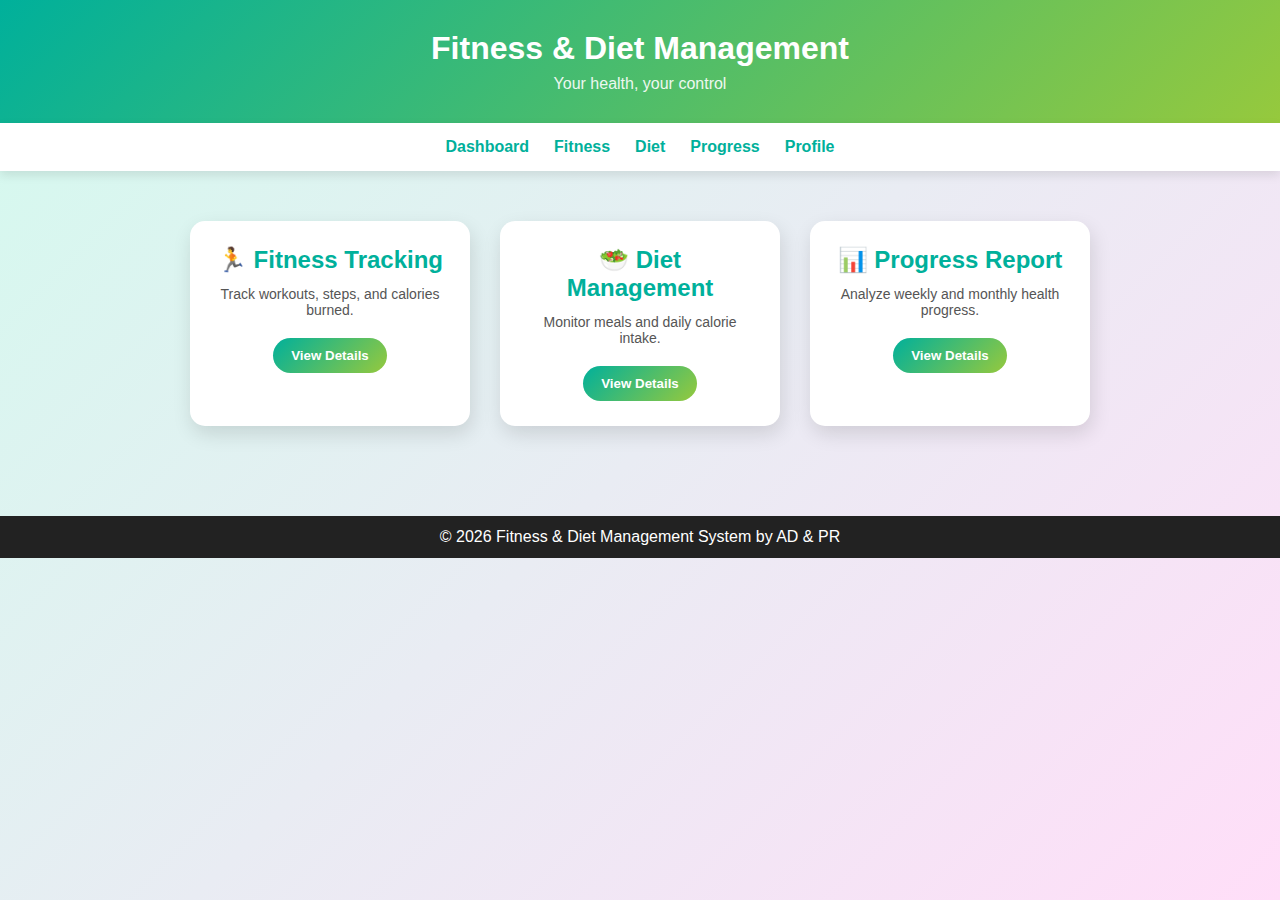
<file: index.html>
<!DOCTYPE html>
<html lang="en">
<head>
    <meta charset="UTF-8">
    <title>Fitness & Diet Management</title>
    <link rel="stylesheet" href="css/style.css">
</head>
<body>

    <header class="header">
        <h1>Fitness & Diet Management</h1>
        <p>Your health, your control</p>
    </header>

<nav class="navbar">
    <a href="index.html">Dashboard</a>
    <a href="fitness.html">Fitness</a>
    <a href="diet.html">Diet</a>
    <a href="progress.html">Progress</a>
    <a href="profile.html">Profile</a>
</nav>


    <main class="container">
        <div class="card">
            <h2>🏃 Fitness Tracking</h2>
            <p>Track workouts, steps, and calories burned.</p>
            <button>View Details</button>
        </div>

        <div class="card">
            <h2>🥗 Diet Management</h2>
            <p>Monitor meals and daily calorie intake.</p>
            <button>View Details</button>
        </div>

        <div class="card">
            <h2>📊 Progress Report</h2>
            <p>Analyze weekly and monthly health progress.</p>
            <button>View Details</button>
        </div>
    </main>

    <footer class="footer">
        <p>© 2026 Fitness & Diet Management System by AD & PR</p>
    </footer>

</body>
</html>
</file>
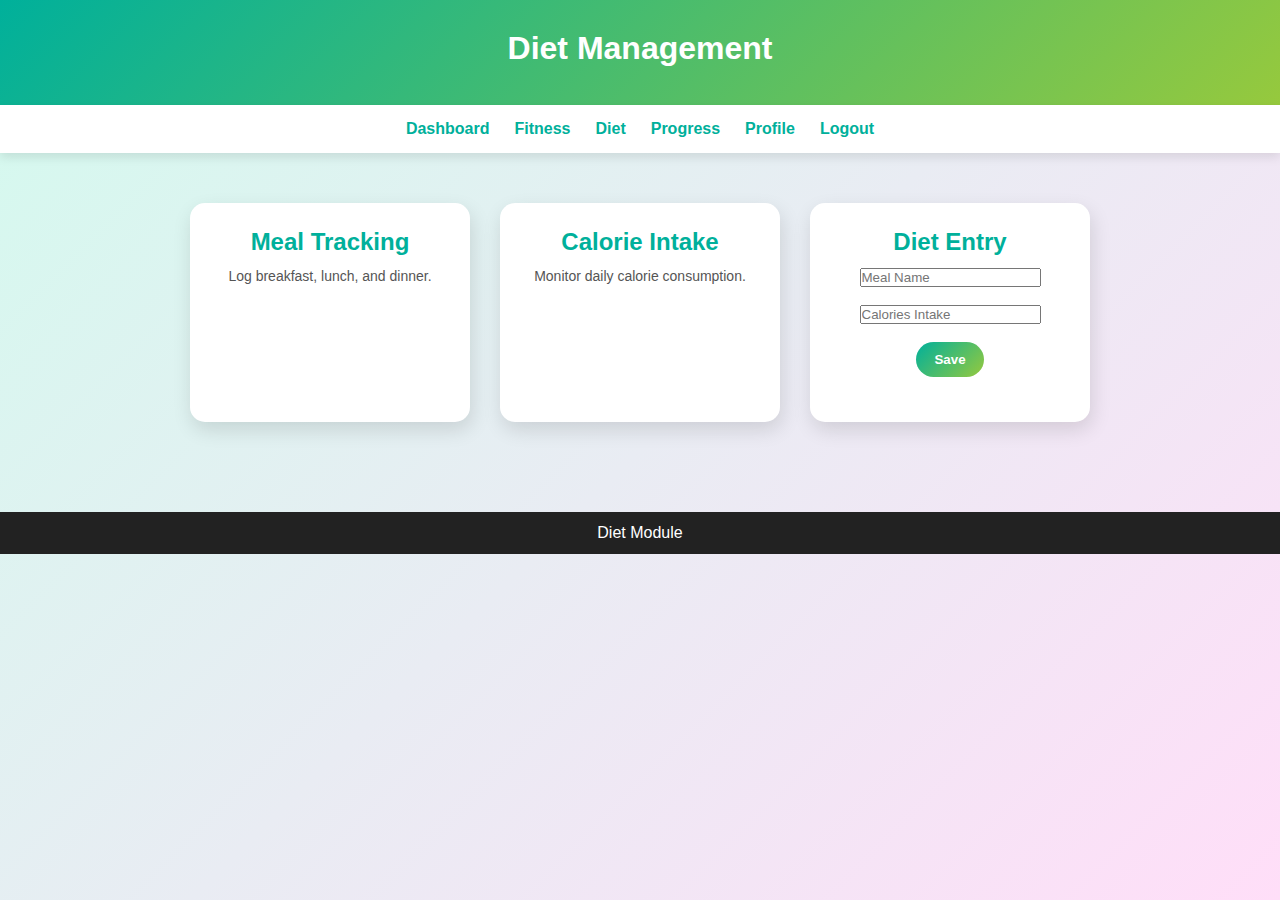
<file: diet.html>
<!DOCTYPE html>
<html lang="en">
<head>
    <meta charset="UTF-8">
    <title>Diet Management</title>
    <link rel="stylesheet" href="css/style.css">
</head>
<body>

<header class="header">
    <h1>Diet Management</h1>
</header>

<nav class="navbar">
    <a href="index.html">Dashboard</a>
    <a href="fitness.html">Fitness</a>
    <a href="diet.html">Diet</a>
    <a href="progress.html">Progress</a>
    <a href="profile.html">Profile</a>
    <a href="#" onclick="logout()">Logout</a>

</nav>


<main class="container">
    <div class="card">
        <h2>Meal Tracking</h2>
        <p>Log breakfast, lunch, and dinner.</p>
    </div>

    <div class="card">
        <h2>Calorie Intake</h2>
        <p>Monitor daily calorie consumption.</p>
    </div>
    <div class="card">
    <h2>Diet Entry</h2>
    <input type="text" id="meal" placeholder="Meal Name"><br><br>
    <input type="number" id="caloriesIntake" placeholder="Calories Intake"><br><br>
    <button onclick="saveDiet()">Save</button>
    <p id="dietMsg"></p>
</div>

</main>

<footer class="footer">
    <p>Diet Module</p>
</footer>

</body>
</html>
</file>
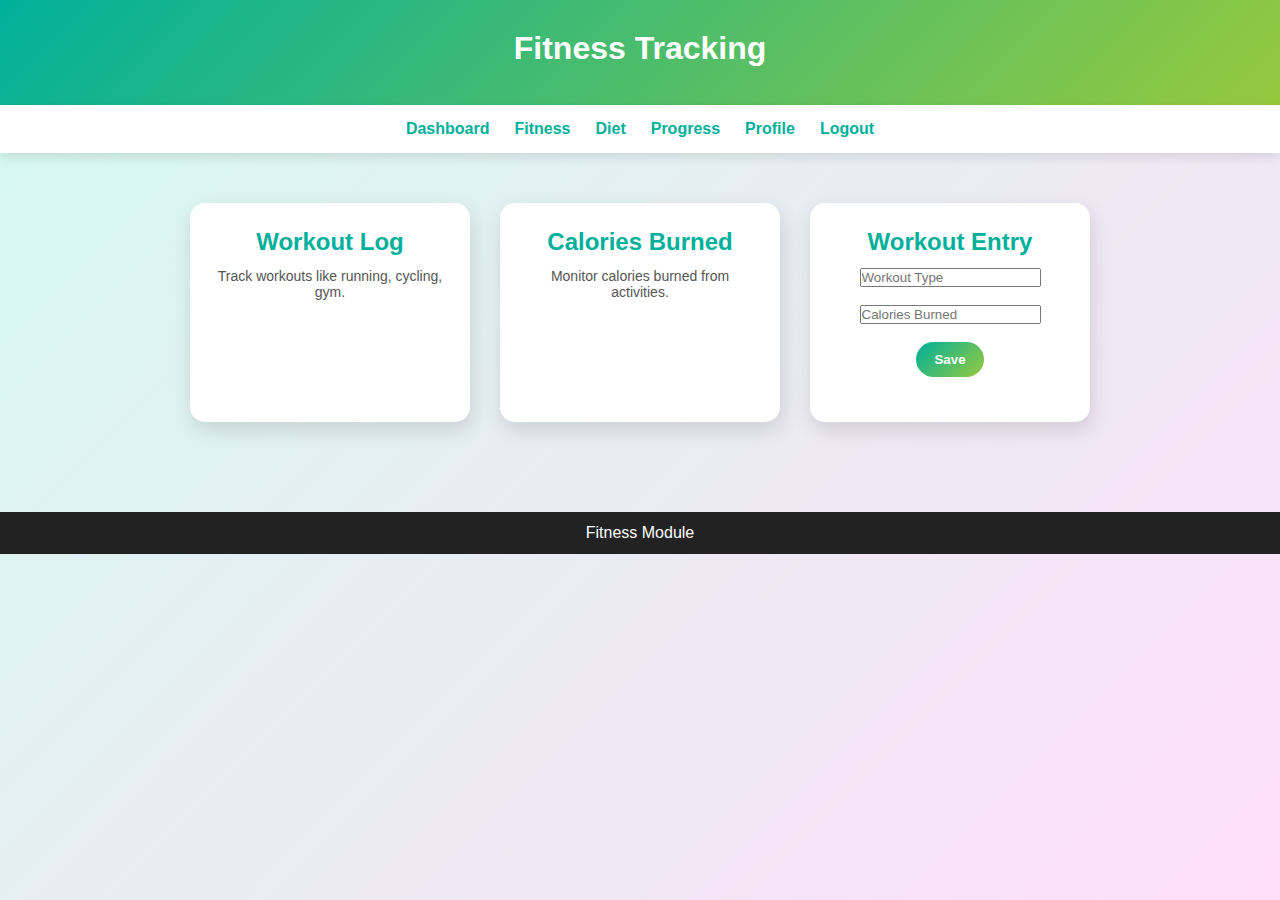
<file: fitness.html>
<!DOCTYPE html>
<html lang="en">
<head>
    <meta charset="UTF-8">
    <title>Fitness Tracking</title>
    <link rel="stylesheet" href="css/style.css">
</head>
<body>

<header class="header">
    <h1>Fitness Tracking</h1>
</header>

<nav class="navbar">
    <a href="index.html">Dashboard</a>
    <a href="fitness.html">Fitness</a>
    <a href="diet.html">Diet</a>
    <a href="progress.html">Progress</a>
    <a href="profile.html">Profile</a>
    <a href="#" onclick="logout()">Logout</a>

</nav>


<main class="container">
    <div class="card">
        <h2>Workout Log</h2>
        <p>Track workouts like running, cycling, gym.</p>
    </div>

    <div class="card">
        <h2>Calories Burned</h2>
        <p>Monitor calories burned from activities.</p>
    </div>
    <div class="card">
    <h2>Workout Entry</h2>
    <input type="text" id="workout" placeholder="Workout Type"><br><br>
    <input type="number" id="caloriesBurned" placeholder="Calories Burned"><br><br>
    <button onclick="saveFitness()">Save</button>
    <p id="fitMsg"></p>
</div>

</main>

<footer class="footer">
    <p>Fitness Module</p>
</footer>

</body>
</html>
</file>
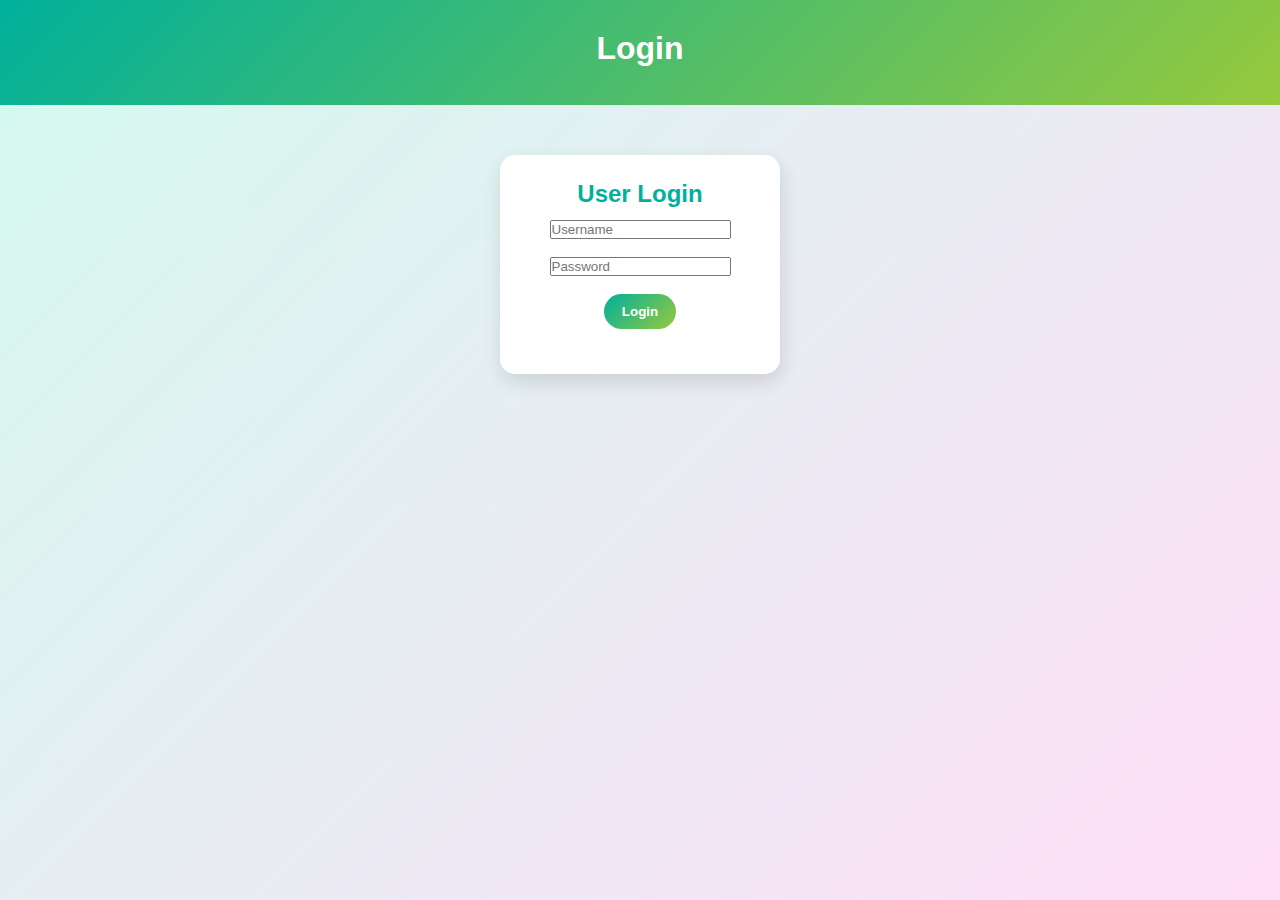
<file: login.html>
<!DOCTYPE html>
<html lang="en">
<head>
    <meta charset="UTF-8">
    <title>Login</title>
    <link rel="stylesheet" href="css/style.css">
</head>
<body>

<header class="header">
    <h1>Login</h1>
</header>

<main class="container">
    <div class="card">
        <h2>User Login</h2>

        <input type="text" id="username" placeholder="Username"><br><br>
        <input type="password" id="password" placeholder="Password"><br><br>

        <button onclick="login()">Login</button>
        <p id="msg"></p>
    </div>
</main>

<script src="js/app.js"></script>
</body>
</html>
</file>
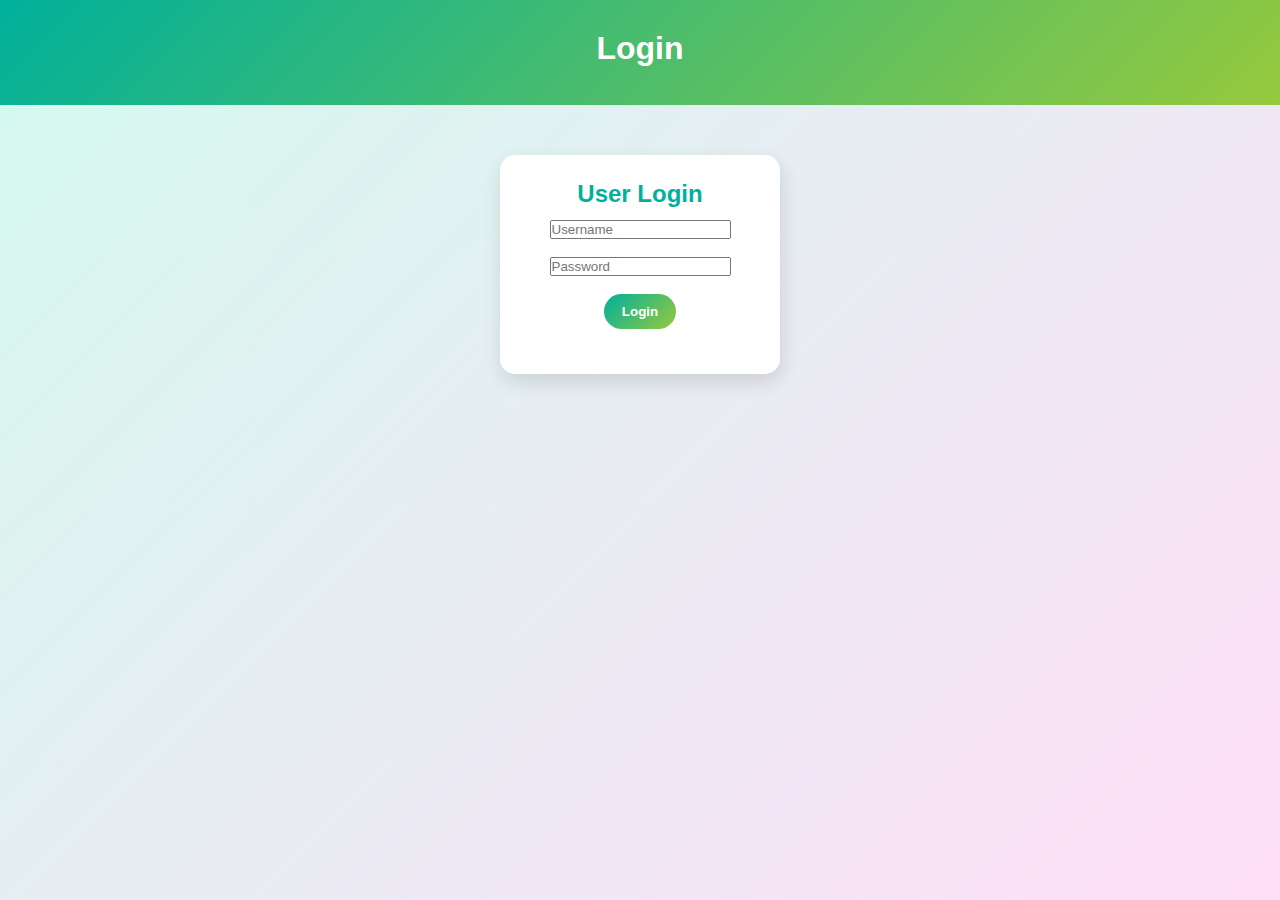
<file: profile.html>
<!DOCTYPE html>
<html lang="en">
<head>
    <meta charset="UTF-8">
    <title>User Profile</title>
    <link rel="stylesheet" href="css/style.css">
</head>
<body>

<header class="header">
    <h1>User Profile</h1>
</header>

<nav class="navbar">
    <a href="index.html">Dashboard</a>
    <a href="fitness.html">Fitness</a>
    <a href="diet.html">Diet</a>
    <a href="progress.html">Progress</a>
    <a href="profile.html">Profile</a>
    <a href="#" onclick="logout()">Logout</a>

</nav>

<main class="container">
    <div class="card">
        <h2>Edit Profile</h2>

        <input type="text" id="name" placeholder="Name"><br><br>
        <input type="number" id="age" placeholder="Age"><br><br>
        <input type="number" id="height" placeholder="Height (cm)"><br><br>
        <input type="number" id="weight" placeholder="Weight (kg)"><br><br>

        <button onclick="saveProfile()">Save Profile</button>
        <p id="status"></p>
    </div>
</main>

<script src="js/app.js"></script>
<script>
    loadProfile();
    checkLogin();
</script>
</body>
</html>
</file>
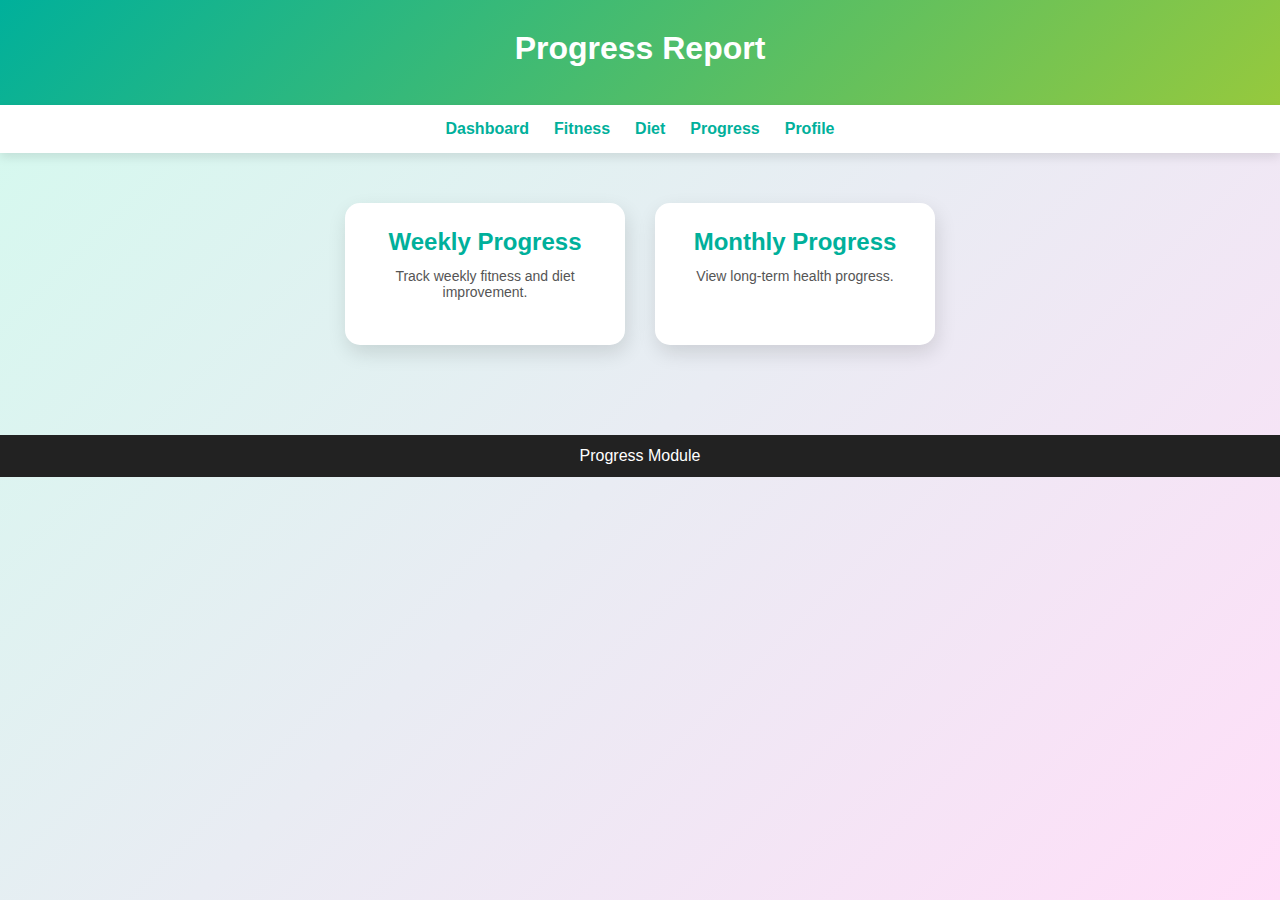
<file: progress.html>
<!DOCTYPE html>
<html lang="en">
<head>
    <meta charset="UTF-8">
    <title>Progress Report</title>
    <link rel="stylesheet" href="css/style.css">
</head>
<body>

<header class="header">
    <h1>Progress Report</h1>
</header>

<nav class="navbar">
    <a href="index.html">Dashboard</a>
    <a href="fitness.html">Fitness</a>
    <a href="diet.html">Diet</a>
    <a href="progress.html">Progress</a>
    <a href="profile.html">Profile</a>
</nav>


<main class="container">
    <div class="card">
        <h2>Weekly Progress</h2>
        <p>Track weekly fitness and diet improvement.</p>
    </div>

    <div class="card">
        <h2>Monthly Progress</h2>
        <p>View long-term health progress.</p>
    </div>
</main>

<footer class="footer">
    <p>Progress Module</p>
</footer>

</body>
</html>
</file>
<file: css/style.css>
* {
    margin: 0;
    padding: 0;
    box-sizing: border-box;
    font-family: "Segoe UI", Tahoma, sans-serif;
}

body {
    background: linear-gradient(135deg, #d3faee, #ffdef8);
    color: #333;
    min-height: 100vh;
}

.header {
    background: linear-gradient(135deg, #00b09b, #96c93d);
    color: white;
    text-align: center;
    padding: 30px 20px;
}

.header h1 {
    font-size: 32px;
    margin-bottom: 8px;
}

.header p {
    font-size: 16px;
    opacity: 0.9;
}

.navbar {
    background-color: #ffffff;
    display: flex;
    justify-content: center;
    gap: 25px;
    padding: 15px;
    box-shadow: 0 4px 10px rgba(0,0,0,0.1);
}

.navbar a {
    color: #00b09b;
    text-decoration: none;
    font-weight: 600;
}

.navbar a:hover {
    color: #00796b;
}

.container {
    display: flex;
    justify-content: center;
    gap: 30px;
    padding: 50px 20px;
    flex-wrap: wrap;
}

.card {
    background-color: white;
    width: 280px;
    padding: 25px;
    border-radius: 15px;
    box-shadow: 2PX 8px 20px rgba(0,0,0,0.12);
    text-align: center;
    transition: transform 0.3s, box-shadow 0.3s;
}

.card:hover {
    transform: translateY(-8px);
    box-shadow: 0px 12px 25px rgba(0,0,0,0.2);
}

.card h2 {
    color: #00b09b;
    margin-bottom: 12px;
}

.card p {
    font-size: 14px;
    margin-bottom: 20px;
    color: #555;
}

.card button {
    background: linear-gradient(135deg, #00b09b, #96c93d);
    color: white;
    border: none;
    padding: 10px 18px;
    border-radius: 25px;
    cursor: pointer;
    font-weight: bold;
}

.card button:hover {
    opacity: 0.9;
}

.footer {
    background-color: #222;
    color: white;
    text-align: center;
    padding: 12px;
    margin-top: 40px;
}
</file>
